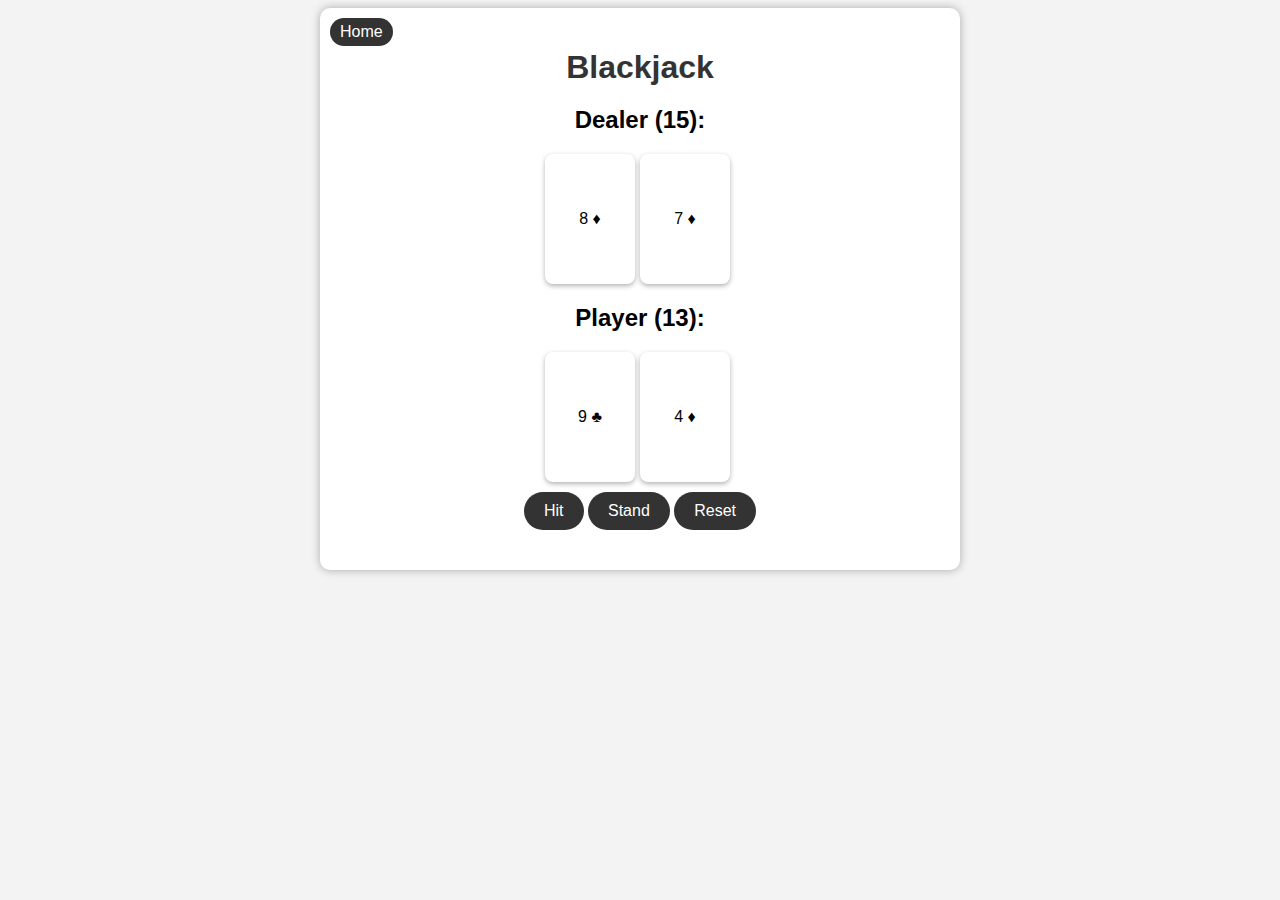
<file: bj/bj.html>
<!DOCTYPE html>
<html>
<head>
    <title>Blackjack</title>
    <link rel="stylesheet" type="text/css" href="styles.css">
    <meta charset="UTF-8">
</head>
<body>
    <div id="table">
        <h1>Blackjack</h1>
        <div id="hand">
            <h2 id="dealer">Dealer:</h2>
            <div id="dealer-hand" class="hand"></div>
        </div>
        <div id="hand">
            <h2 id="player">Player:</h2>
            <div id="player-hand" class="hand"></div>
            <button id="hit-button">Hit</button>
            <button id="stand-button">Stand</button>
            <button id="reset-button">Reset</button>
            <a href="file:///C:/Users/Admin/Desktop/htmlcssjs/Casino/index.html" class="game-button" id="home-button">Home</a>
        </div>
        <div id="result"></div>
    </div>

    <script src="script.js"></script>
</body>
</html>
</file>
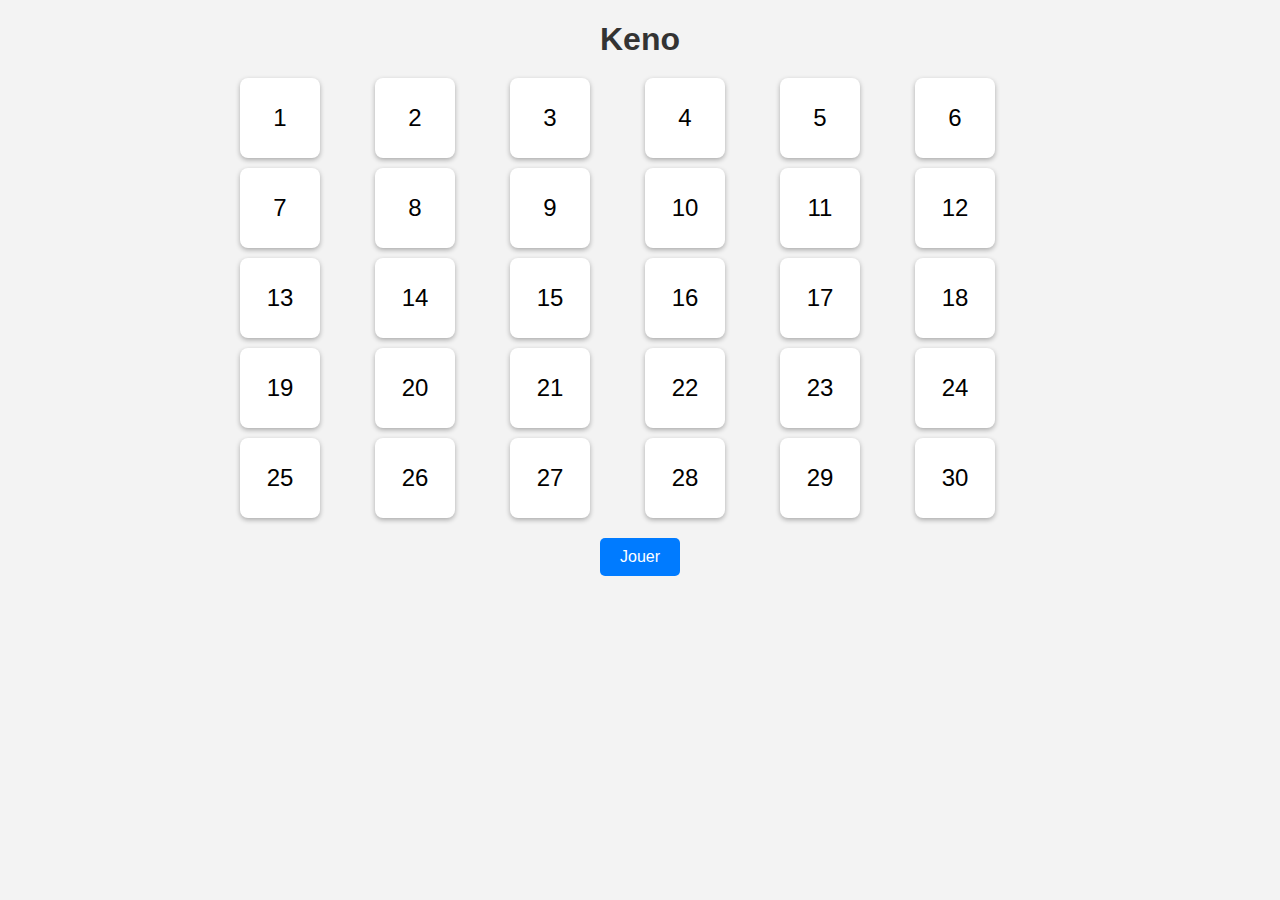
<file: kn/kn.html>
<!DOCTYPE html>
<html>
<head>
  <title>Keno</title>
  <link rel="stylesheet" type="text/css" href="styles.css">
  <meta charset="UTF-8">
</head>
<body>
  <h1>Keno</h1>
  <div class="keno-grid">
    <div class="keno-number" data-value="1">1</div>
    <div class="keno-number" data-value="2">2</div>
    <div class="keno-number" data-value="3">3</div>
    <div class="keno-number" data-value="1">4</div>
    <div class="keno-number" data-value="2">5</div>
    <div class="keno-number" data-value="3">6</div>
    <div class="keno-number" data-value="1">7</div>
    <div class="keno-number" data-value="2">8</div>
    <div class="keno-number" data-value="3">9</div>
    <div class="keno-number" data-value="1">10</div>
    <div class="keno-number" data-value="1">11</div>
    <div class="keno-number" data-value="2">12</div>
    <div class="keno-number" data-value="3">13</div>
    <div class="keno-number" data-value="1">14</div>
    <div class="keno-number" data-value="2">15</div>
    <div class="keno-number" data-value="3">16</div>
    <div class="keno-number" data-value="1">17</div>
    <div class="keno-number" data-value="2">18</div>
    <div class="keno-number" data-value="3">19</div>
    <div class="keno-number" data-value="1">20</div>
    <div class="keno-number" data-value="1">21</div>
    <div class="keno-number" data-value="2">22</div>
    <div class="keno-number" data-value="3">23</div>
    <div class="keno-number" data-value="1">24</div>
    <div class="keno-number" data-value="2">25</div>
    <div class="keno-number" data-value="3">26</div>
    <div class="keno-number" data-value="1">27</div>
    <div class="keno-number" data-value="2">28</div>
    <div class="keno-number" data-value="3">29</div>
    <div class="keno-number" data-value="30">30</div>
  </div>
  <button id="play-button">Jouer</button>
  <div id="result"></div>
  <script src="script.js"></script>
</body>
</html>
</file>
<file: bj/styles.css>
body {
  background-color: #f3f3f3;
  font-family: Arial, sans-serif;
  text-align: center;
}

#table {
  width: 600px;
  margin: 0 auto;
  padding: 20px;
  background-color: #fff;
  border-radius: 10px;
  box-shadow: 0 0 10px rgba(0, 0, 0, 0.3);
  position: relative;
}

h1 {
  color: #333;
  margin-bottom: 20px;
}

.hand {
  margin-bottom: 10px;
}

.card {
  display: inline-flex;
  justify-content: center;
  align-items: center;
  width: 80px;
  height: 120px;
  padding: 5px;
  background-color: #fff;
  border-radius: 8px;
  box-shadow: 0 2px 5px rgba(0, 0, 0, 0.3);
  margin-right: 5px;
}

button {
  padding: 10px 20px;
  font-size: 16px;
  border: none;
  background-color: #333;
  color: #fff;
  cursor: pointer;
  border-radius: 20px;
  transition: background-color 0.3s;
}

button:hover {
  background-color: #555;
}

#result {
  font-weight: bold;
  margin-top: 20px;
}

#home-button {
  font-family: Arial, sans-serif;
  text-decoration: none;
  border: none;
  position: absolute;
  top: 10px;
  left: 10px;
  padding: 5px 10px;
  background-color: #333;
  color: #fff;
  border-radius: 20px;
  transition: background-color 0.3s;
}

#home-button:hover {
  background-color: #555;
}
</file>
<file: kn/styles.css>
body {
  background-color: #f3f3f3;
  font-family: Arial, sans-serif;
  text-align: center;
}

h1 {
  color: #333;
  margin-bottom: 20px;
}

.keno-grid {
  display: grid;
  grid-template-columns: repeat(6, 1fr);
  gap: 10px;
  max-width: 800px;
  margin: 0 auto;
}

.keno-number {
  display: flex;
  justify-content: center;
  align-items: center;
  width: 80px;
  height: 80px;
  background-color: #fff;
  border-radius: 8px;
  box-shadow: 0 2px 5px rgba(0, 0, 0, 0.3);
  font-size: 24px;
  cursor: pointer;
  transition: background-color 0.3s;
}

.keno-number.selected {
  background-color: #ccc;
  color: #333;
  cursor: default;
}

button {
  padding: 10px 20px;
  font-size: 16px;
  border: none;
  background-color: #007bff;
  color: #fff;
  cursor: pointer;
  border-radius: 5px;
  transition: background-color 0.3s;
  margin-top: 20px;
}

button:hover {
  background-color: #0056b3;
}

#result {
  font-weight: bold;
  margin-top: 20px;
}
</file>
